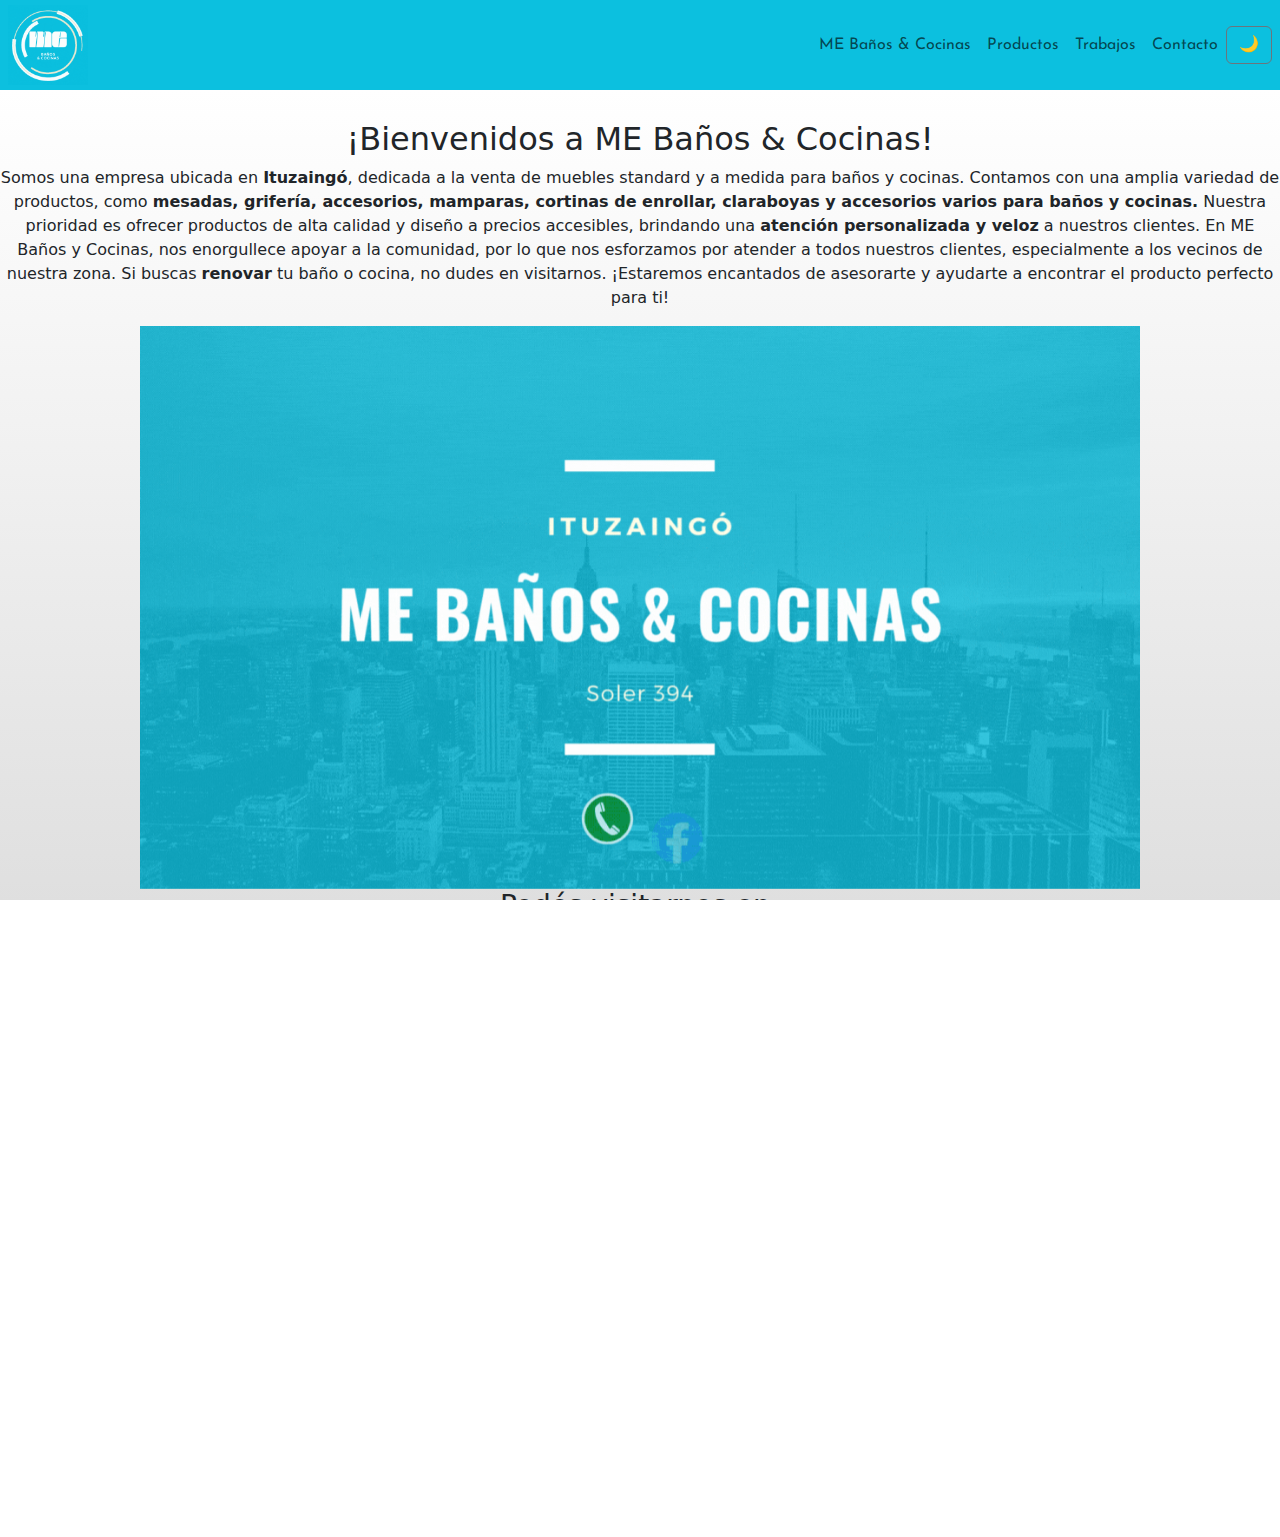
<file: index.html>
<!DOCTYPE html>
<html lang="es">
<head>
    <meta charset="UTF-8">
    <meta http-equiv="X-UA-Compatible" content="IE=edge">
    <meta name="viewport" content="width=device-width, initial-scale=1.0">
    <meta name="description" content="ME Baños & Cocinas">
    <meta name="robots" content="index, follow">
    <meta name="keywords" content="Muebles standard y a medida, mesadas para baño y cocina. Grifería. Accesorios. Mamparas. Cortinas de enrollar. Claraboyas.">
    <meta name="author" content="MM">
    <meta name="copyright" content="© Derechos de Autor">
    <link rel="icon" type="image/png" href=fotos/ME3.png>
    <link rel="stylesheet" type="text/css" href="css/bañosycocinas.css"> 
    <title>Baños & Cocinas</title>
    <link rel="stylesheet" type="text/css" href="css/bootstrap.min.css">
    <link rel="preconnect" href="https://fonts.googleapis.com">
    <link rel="preconnect" href="https://fonts.gstatic.com" crossorigin>
    <link href="https://fonts.googleapis.com/css2?family=Josefin+Sans:ital,wght@0,200;0,500;1,600&display=swap" rel="stylesheet">
</head>
<body>
  <header>
    <nav class="navbar navbar-expand-lg azul py-0 px-2">
      <a class="navbar-brand centrado" href="https://www.facebook.com/profile.php?id=100057131663487" target="_blank">
        <img src="fotos/videogif.gif" width="80" height="80" class="d-inline-block align-top hola" alt="">
      </a>
      
      <button class="navbar-toggler" type="button" data-bs-toggle="collapse" data-bs-target="#navbarNav" aria-controls="navbarNav" aria-expanded="false" aria-label="Toggle navigation">
        <span class="navbar-toggler-icon"></span>
      </button>

      <div class="derecha collapse navbar-collapse" id="navbarNav">
        <ul class="navbar-nav">
          <li class="nav-item">
            <a class="nav-link" href="#nosotros">ME Baños & Cocinas</a>
          </li>
          <li class="nav-item">
            <a class="nav-link" href="productos.html">Productos</a>
          </li>
          <li class="nav-item">
            <a class="nav-link" href="trabajos.html">Trabajos</a>
          </li>
          <li class="nav-item">
            <a class="nav-link" href="contacto.html">Contacto</a>
          </li>
        </ul>
      </div>
      <div> <button class="btn btn-outline-secondary" id="modo-oscuro" onclick="toggleDarkMode()">🌙</button> </div>
    </nav>
  </header>
    
  <main class='gradient' id="main">
    <div id="nosotros" class="centrado" style="padding-top: 30px">
      <h2>¡Bienvenidos a ME Baños & Cocinas!</h2>
      <p>
      Somos una empresa ubicada en <strong>Ituzaingó</strong>, dedicada a la venta de muebles standard y a medida para baños y cocinas.
      Contamos con una amplia variedad de productos, como <strong>mesadas, grifería, accesorios, mamparas, cortinas de enrollar, claraboyas y accesorios varios para baños y cocinas.</strong>
      Nuestra prioridad es ofrecer productos de alta calidad y diseño a precios accesibles, brindando una <strong>atención personalizada y veloz</strong> a nuestros clientes.
      En ME Baños y Cocinas, nos enorgullece apoyar a la comunidad, por lo que nos esforzamos por atender a todos nuestros clientes, especialmente a los vecinos de nuestra zona.
      Si buscas <strong>renovar</strong> tu baño o cocina, no dudes en visitarnos. ¡Estaremos encantados de asesorarte y ayudarte a encontrar el producto perfecto para ti! 
      </p>
  </div>

  <div id="carouselExampleSlidesOnly" class="carousel slide" data-bs-ride="carousel">
      <div class="carousel-inner">
        <div class="carousel-item active">
          <img id="carru" src="fotos/1me.gif" class="d-block w-100" alt="Contacto ME Baños & Cocinas">
        </div>
        <div class="carousel-item">
          <img id="carru" src="fotos/2me.gif" class="d-block w-100" alt="Productos y logo">
        </div>
      </div>
    </div>

    <div class="mapa centrado">
      <h3>Podés visitarnos en:</h3>
      <iframe src="https://www.google.com/maps/embed?pb=!1m18!1m12!1m3!1d5847.650246524771!2d-58.67054579150343!3d-34.65766482616565!2m3!1f0!2f0!3f0!3m2!1i1024!2i768!4f13.1!3m3!1m2!1s0x95bcbf609b8c0001%3A0xc512351849f1a3b4!2sGral.%20Miguel%20Soler%20394%2C%20Ituzaing%C3%B3%2C%20Provincia%20de%20Buenos%20Aires!5e0!3m2!1ses!2sar!4v1683214156872!5m2!1ses!2sar" width="600" height="450" style="border:0;" allowfullscreen="" loading="lazy" referrerpolicy="no-referrer-when-downgrade"></iframe>
    </div>

  </main>
    
  <footer class="centrado">
    <div class="container text-center">
      <div class="row" style="text-align: center; align-items: center;">
        <div class="foot col">
          <a href="https://www.facebook.com/profile.php?id=100057131663487" target="_blank">
            <img class="fotofoot" src="fotos/lTransp.png" alt="">
          </a>
        </div>
        <div class='col-6'>
          <p>
            Soler 394 - Ituzaingó
          </p>
          <p>
            11 5015 1399
          </p>
        </div>
        <div class="col">
          <a class='foot' href="#nosotros">ME Baños & Cocinas</a>
          <a class='foot' href="productos.html">Productos</a>
          <a class='foot' href="trabajos.html">Trabajos</a>
          <a class='foot' href="contacto.html">Contacto</a>
        </div>
      </div> 
    </div>    
  </footer>

  <script src="https://cdn.jsdelivr.net/npm/bootstrap@5.3.0-alpha1/dist/js/bootstrap.bundle.min.js" integrity="sha384-w76AqPfDkMBDXo30jS1Sgez6pr3x5MlQ1ZAGC+nuZB+EYdgRZgiwxhTBTkF7CXvN" crossorigin="anonymous"></script>
  <script src="js/bañosycocinas.js"></script>
</body>
</html>
</file>
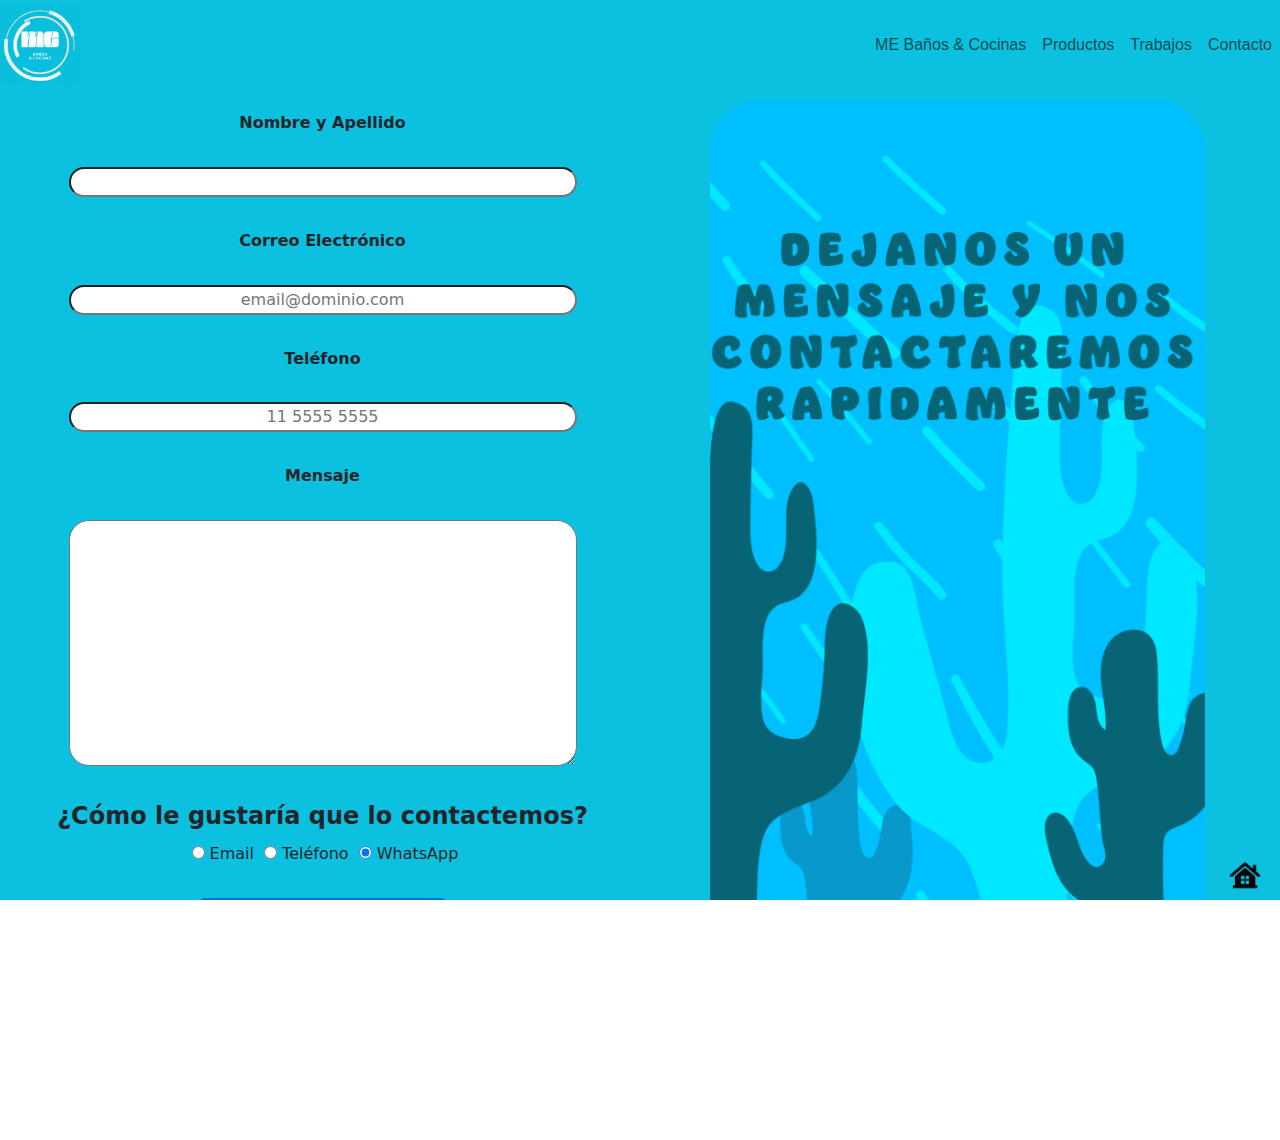
<file: contacto.html>
<!DOCTYPE html>
<html lang="es">
<head>
    <meta charset="UTF-8">
    <meta http-equiv="X-UA-Compatible" content="IE=edge">
    <meta name="viewport" content="width=device-width, initial-scale=1.0">
    <meta name="description" content="ME Baños & Cocinas">
    <meta name="robots" content="index, follow">
    <meta name="keywords" content="Muebles standard y a medida, mesadas para baño y cocina. Grifería. Accesorios. Mamparas. Cortinas de enrollar. Claraboyas.">
    <meta name="author" content="MM">
    <meta name="copyright" content="© Derechos de Autor">
    <link rel="icon" type="image/png" href=fotos/ME3.png>
    <link rel="stylesheet" type="text/css" href="css/bañosycocinas.css"> 
    <title>Baños & Cocinas</title>
    <link rel="stylesheet" type="text/css" href="css/bootstrap.min.css">
</head>
<body>
    <nav class="navbar navbar-expand-lg azul py-0">
        <a class="navbar-brand centrado" href="https://www.facebook.com/profile.php?id=100057131663487" target="_blank">
          <img src="fotos/videogif.gif" width="80" height="80" class="d-inline-block align-top hola" alt="">
        </a>
        
        <button class="navbar-toggler" type="button" data-bs-toggle="collapse" data-bs-target="#navbarNav" aria-controls="navbarNav" aria-expanded="false" aria-label="Toggle navigation">
          <span class="navbar-toggler-icon"></span>
        </button>

        <div class="derecha collapse navbar-collapse" id="navbarNav">
          <ul class="navbar-nav">
            <li class="nav-item">
              <a class="nav-link" href="index.html">ME Baños & Cocinas</a>
            </li>
            <li class="nav-item">
              <a class="nav-link" href="productos.html">Productos</a>
            </li>
            <li class="nav-item">
              <a class="nav-link" href="trabajos.html">Trabajos</a>
            </li>
            <li class="nav-item">
              <a class="nav-link" href="contacto.html">Contacto</a>
            </li>
          </ul>
        </div>
      </nav>
 
      <main class="main-contacto">
        <form>
          <label for="nombreapellido" class="input-label">Nombre y Apellido</label>
          <input type="text" id="nombreapellido" class="input-padron" required>
  
          <label for="correoelectronico" class="input-label">Correo Electrónico</label>
          <input type="email" id="correoelectronico" class="input-padron" required placeholder="email@dominio.com">
  
          <label for="telefono" class="input-label">Teléfono</label>
          <input type="tel" id="telefono" class="input-padron" required placeholder="11 5555 5555">
  
          <label for="mensaje" class="input-label">Mensaje</label>
          <textarea cols="70" rows="10" id="mensaje" class="input-padron" required></textarea>
          
          <fieldset>
              <legend>¿Cómo le gustaría que lo contactemos?</legend>
  
              <label for="radio-email"><input type="radio" class="label-op" name="contacto" value="email" id="radio-email">Email</label>
              
              <label for="radio-telefono"><input type="radio" class="label-op" name="contacto" value="telefono" id="radio-telefono">Teléfono</label>
              
              <label for="radio-whatsapp"><input type="radio" class="label-op" name="contacto" value="whatsapp" id="radio-whatsapp" checked>WhatsApp</label>
              
          </fieldset>
     
          <input type="submit" value="Enviar formulario" class="enviar">
        </form>
        <div class="div-contact">
          <img src="fotos/fondoForm.png" alt="">
        </div>
      </main>

    <a href="index.html" class="icon"><img src="fotos/casa.png" alt="casa"></a>

    <footer class="centrado">
      <div class="container text-center">
        <div class="row" style="text-align: center; align-items: center;">
          <div class="foot col">
            <a href="https://www.facebook.com/profile.php?id=100057131663487" target="_blank">
              <img class="fotofoot" src="fotos/Diseño sin título.png" alt="">
            </a>
          </div>
          <div class='col-6'>
            <p>
              Soler 394 - Ituzaingó
            </p>
            <p>
              11 5015 1399
            </p>
          </div>
          <div class="col">
            <a class='foot' href="#nosotros">ME Baños & Cocinas</a>
            <a class='foot' href="productos.html">Productos</a>
            <a class='foot' href="trabajos.html">Trabajos</a>
            <a class='foot' href="contacto.html">Contacto</a>
          </div>
        </div> 
      </div>    
    </footer>

    <script src="https://cdn.jsdelivr.net/npm/bootstrap@5.3.0-alpha1/dist/js/bootstrap.bundle.min.js" integrity="sha384-w76AqPfDkMBDXo30jS1Sgez6pr3x5MlQ1ZAGC+nuZB+EYdgRZgiwxhTBTkF7CXvN" crossorigin="anonymous"></script>
</body>
</html>
</file>
<file: css/bañosycocinas.css>
html, body {
    width: 100%;
    max-width: 100%;
    overflow-x: hidden;
    height: 100%;
  }

body{
    display: flex;
    flex-direction: column;
    justify-content: space-between;
}

.main-contacto{
    height: 100%;
}

.modo-oscuro {
    background: linear-gradient(#555555, black);
    color: #fafafa;
  }

.modo-oscuro #carru {
    opacity: 0.8;
}

.azul {
    background-color: #0cc0df;
    font-family: 'Josefin Sans', sans-serif;
}
.centrado {
    align-items: center;
    text-align: center;
    justify-content: center;
}

.nav-link {
    text-align: center;
}

.nav-link:hover {
    transform: scale(1.1);
    transition: transform 0.3s ease-in-out;
}

.gradient {
    background: linear-gradient(white, #cccccc);
}

.carousel {
    max-width: 1000px; /* Cambia el tamaño máximo del carrusel */
    margin: 0 auto; /* Centra el carrusel horizontalmente */
  }
  .carousel-inner {
    max-height: 1000px; /* Cambia la altura máxima del carrusel */
  }

a img:hover {
    transform: scale(1.1);
    transition: transform 0.3s ease-in-out;
    cursor: pointer;
}

.tamaño {
    height: 300px;
    width: 300px;
}

.accordion-body {
    display: flex;
    align-items: center;
}
  
.img-container {
    margin-right: 20px;
}
  
.description {
    margin-top: 5px;
}

.text-container {
    display: flex;
    flex-direction: column;
    align-content: center;
}

footer p{
    margin: 2px 0;
    font-size: large;
}

footer{
    font-family: 'Josefin Sans', sans-serif;
    background-color: #555555;
    color: white;
}

.foot {
    display: flex;
    justify-content: space-around;
    align-items: center;
    font-family: 'Josefin Sans', sans-serif;
    color: black;
}

.fotofoot {
    width: 150px;
}

.fotofoot:hover{
    transform: scale(1.0);
}

a.foot {
    color: white;
}

.nombre {
    font-size: x-large
}

.icon {
    position: fixed;
    bottom: 5px;
    right: 15px;
}
  
.icon img {
    width: 40px;
    height: 40px;
}

.main-contacto{
    display: flex;
    flex-wrap: wrap;
    justify-content: center;
    background-color: #0cc0df;
    padding: 10px 5px;
}

form{
    height: 100%;
    width: 50%;
    text-align: center;
    background-color: #0cc0df;
    display: flex;
    flex-direction: column;
    align-items: center;
    justify-content: space-around;
}

.input-label{
    font-weight: bold;
    margin: 0 10px;
    text-align: center;
    width: 80%;
}

.input-padron {
    display: block;
    margin: 10px auto;
    text-align: center;
    width: 80%;
    border-radius: 20px;
}

.label-op{
    margin-right: 5px;
    margin-left: 5px;
}

.enviar{
    width: 40%;
    padding: 15px 0;
    font-size: 18px;
    font-weight: bold;
    color:white;
    background: #0cc0df;
    border-radius: 10px;
    border: 2px solid #0c6fdf;
    transition: 1s all;
    cursor:pointer;
    margin: 10px 10px;
}

.enviar:hover{
    background: #0c6fdf;
    transform: scale(1.2);
}

.div-contact{
    justify-content: center;
    height: 100%;
    font-family: 'Josefin Sans';
    color: white;
    border-radius: 50px;
    width: 50%;
    display: flex;
}

.div-contact img{
    border-radius: 50px;
    margin: auto auto;
    height: 100%;
}

.t-d-contact{
    visibility: hidden;
}

.p-d-contact{
    visibility: hidden;
}

legend{
    font-weight: bold;
}

@media (max-width: 1000px) {
    .div-contact{
        display: none;
    }

    .div-contact img{
        display: none;
    }

    form{
        width: 80%;
    }
}

@media (max-width: 900px) {

    body{
        display: flex;
        justify-content: space-between;
        flex-direction: column;
    }
    .main-contacto{
        height: 100%;
        flex-direction: column;
        width: 100%;
        align-content: center;
        justify-content: space-around;
    }

    form{
        width: 80%;
    }

    .div-contact{
        width: 80%;
    }

    .t-d-contact{
        font-weight: bold;
        font-size: 60px;
        visibility: visible;
    }

    .p-d-contact{
        font-weight: bold;
        visibility: visible;
    }
}
  
@media (max-width: 768px) {
    
.img-container {
      margin-right: 10px;
}
    
.description {
      font-size: 14px;
}
  }

@media (max-width: 520px) {
    .enviar{
        width: 70%;
    }
}  

.derecha {
    justify-content: flex-end;
}

.acordeon {
height: 200px;
width: 200px;
}
</file>
